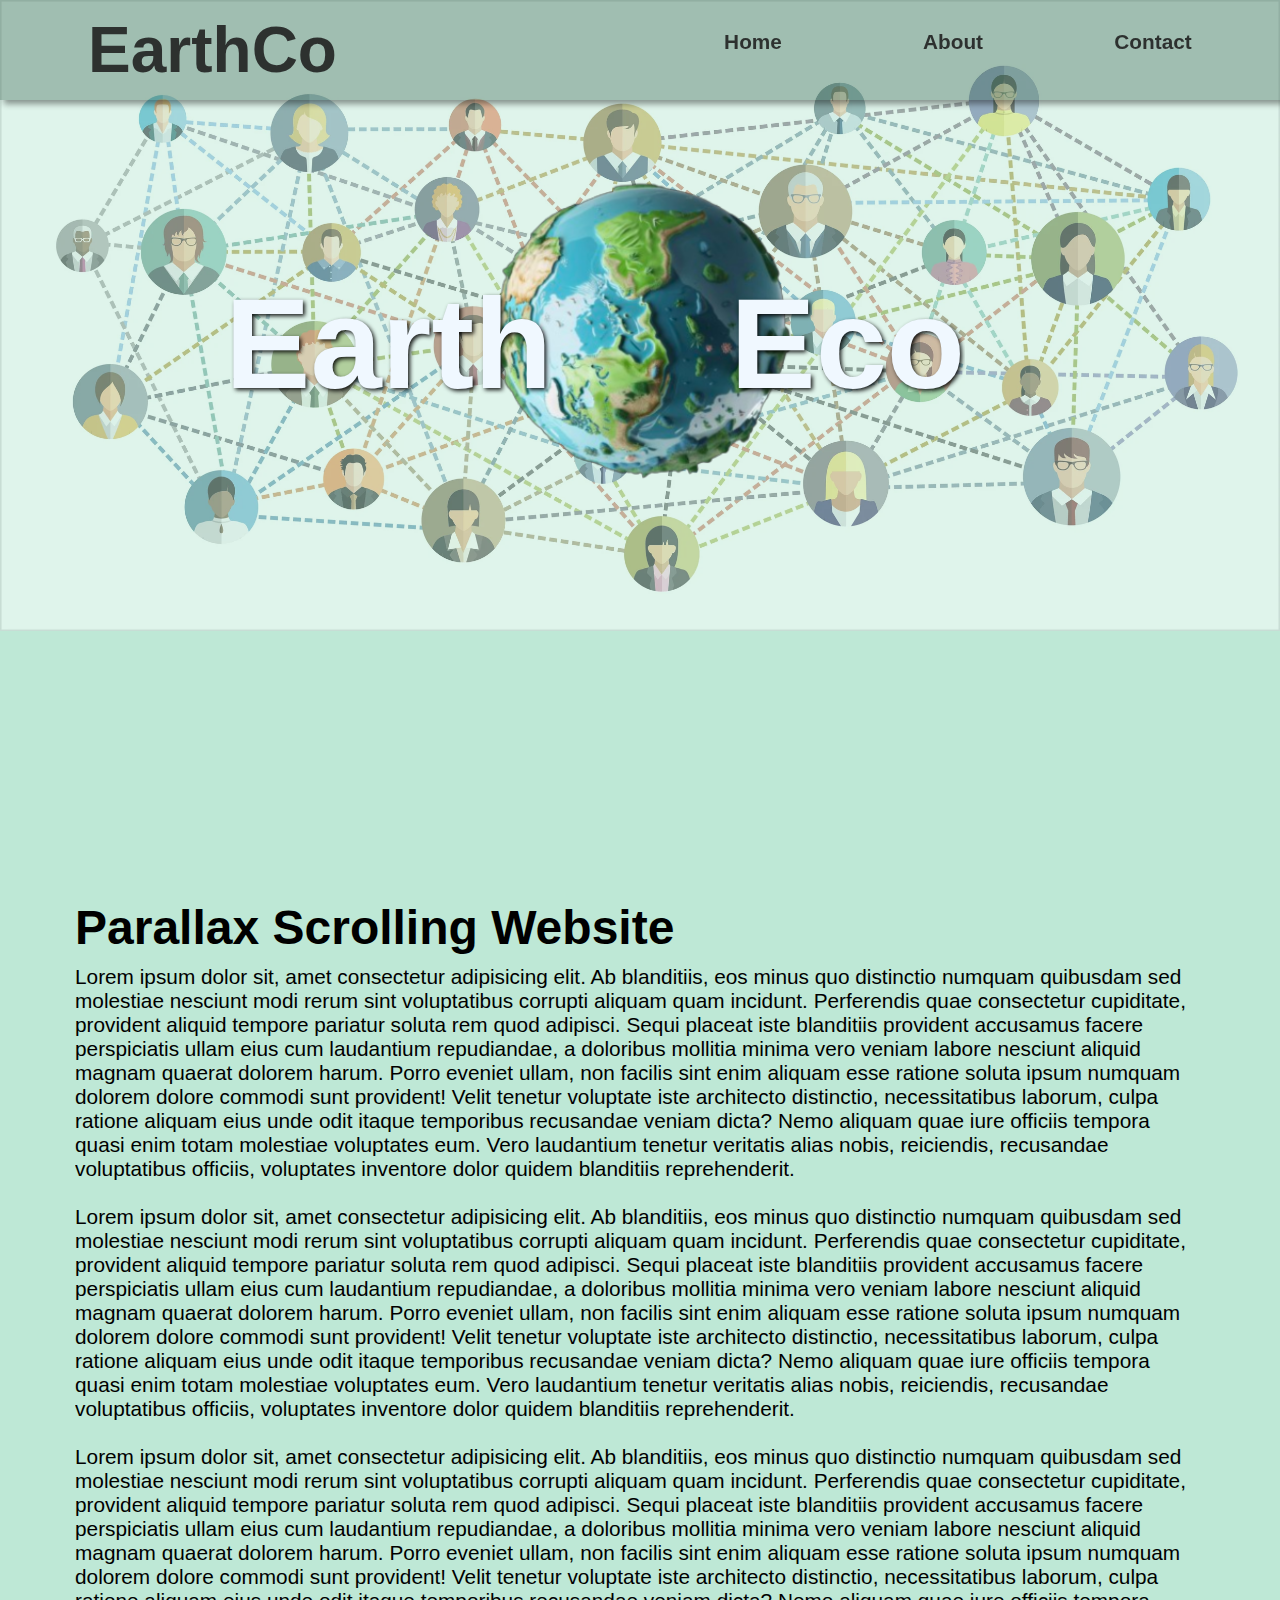
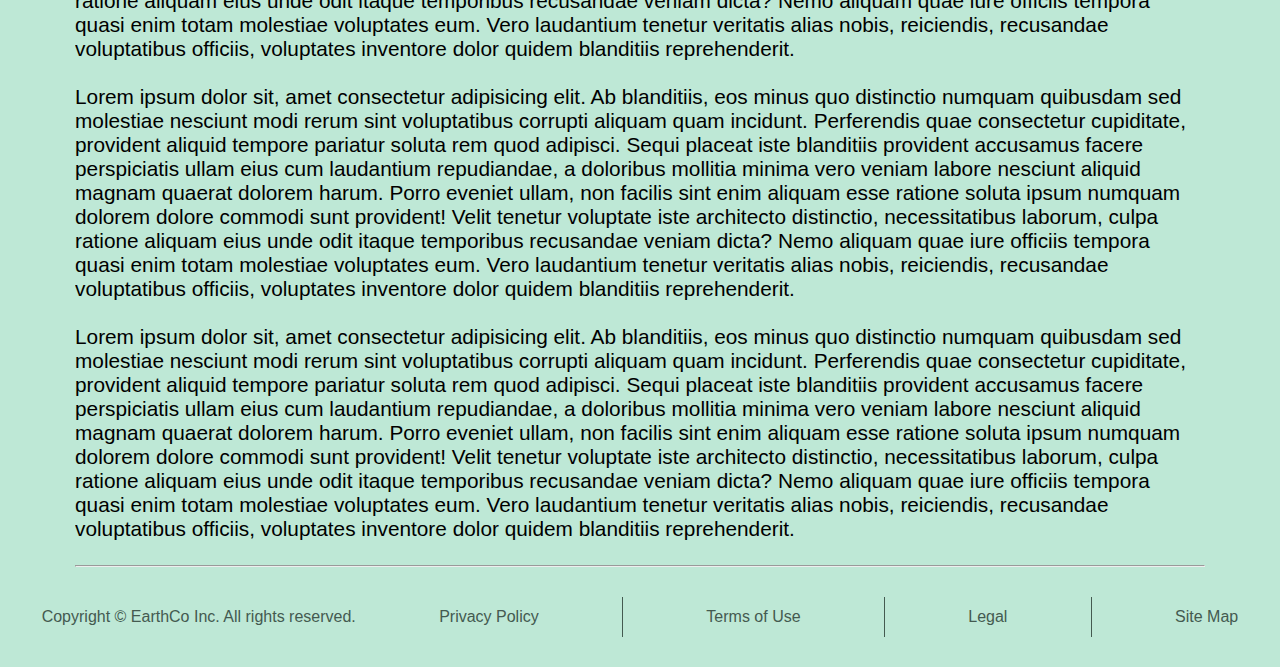
<file: index.html>
<!DOCTYPE html>
<html lang="en">
<head>
    <meta charset="UTF-8">
    <meta name="viewport" content="width=device-width, initial-scale=1.0">
    <title>Home</title>
    <link rel="stylesheet" href="style.css">
</head>
<body>
    <header>
        <h2 class="logo">EarthCo</h2>
        <nav class="navigation">
            <a href="index.html" class="active">Home</a>
            <a href="about.html">About</a>
            <a href="contact.html">Contact</a>
        </nav>
        
    </header>
    <secction class="parallax">
        <img src="network.webp" id="background">
        <img src="eearth.png" id="Earth">
        <h2 id="text1">Eco</h2> 
        <h2 id="text2">Earth</h2> 
    </secction>
    
    <section class="sec">
        <h2>Parallax Scrolling Website</h2>
        <p>
            Lorem ipsum dolor sit, amet consectetur adipisicing elit. Ab blanditiis, eos minus quo distinctio numquam quibusdam sed molestiae nesciunt modi rerum sint voluptatibus corrupti aliquam quam incidunt. Perferendis quae consectetur cupiditate, provident aliquid tempore pariatur soluta rem quod adipisci. Sequi placeat iste blanditiis provident accusamus facere perspiciatis ullam eius cum laudantium repudiandae, a doloribus mollitia minima vero veniam labore nesciunt aliquid magnam quaerat dolorem harum. Porro eveniet ullam, non facilis sint enim aliquam esse ratione soluta ipsum numquam dolorem dolore commodi sunt provident! Velit tenetur voluptate iste architecto distinctio, necessitatibus laborum, culpa ratione aliquam eius unde odit itaque temporibus recusandae veniam dicta? Nemo aliquam quae iure officiis tempora quasi enim totam molestiae voluptates eum. Vero laudantium tenetur veritatis alias nobis, reiciendis, recusandae voluptatibus officiis, voluptates inventore dolor quidem blanditiis reprehenderit.
            <br><br>Lorem ipsum dolor sit, amet consectetur adipisicing elit. Ab blanditiis, eos minus quo distinctio numquam quibusdam sed molestiae nesciunt modi rerum sint voluptatibus corrupti aliquam quam incidunt. Perferendis quae consectetur cupiditate, provident aliquid tempore pariatur soluta rem quod adipisci. Sequi placeat iste blanditiis provident accusamus facere perspiciatis ullam eius cum laudantium repudiandae, a doloribus mollitia minima vero veniam labore nesciunt aliquid magnam quaerat dolorem harum. Porro eveniet ullam, non facilis sint enim aliquam esse ratione soluta ipsum numquam dolorem dolore commodi sunt provident! Velit tenetur voluptate iste architecto distinctio, necessitatibus laborum, culpa ratione aliquam eius unde odit itaque temporibus recusandae veniam dicta? Nemo aliquam quae iure officiis tempora quasi enim totam molestiae voluptates eum. Vero laudantium tenetur veritatis alias nobis, reiciendis, recusandae voluptatibus officiis, voluptates inventore dolor quidem blanditiis reprehenderit.
            <br><br>Lorem ipsum dolor sit, amet consectetur adipisicing elit. Ab blanditiis, eos minus quo distinctio numquam quibusdam sed molestiae nesciunt modi rerum sint voluptatibus corrupti aliquam quam incidunt. Perferendis quae consectetur cupiditate, provident aliquid tempore pariatur soluta rem quod adipisci. Sequi placeat iste blanditiis provident accusamus facere perspiciatis ullam eius cum laudantium repudiandae, a doloribus mollitia minima vero veniam labore nesciunt aliquid magnam quaerat dolorem harum. Porro eveniet ullam, non facilis sint enim aliquam esse ratione soluta ipsum numquam dolorem dolore commodi sunt provident! Velit tenetur voluptate iste architecto distinctio, necessitatibus laborum, culpa ratione aliquam eius unde odit itaque temporibus recusandae veniam dicta? Nemo aliquam quae iure officiis tempora quasi enim totam molestiae voluptates eum. Vero laudantium tenetur veritatis alias nobis, reiciendis, recusandae voluptatibus officiis, voluptates inventore dolor quidem blanditiis reprehenderit.
            <br><br>Lorem ipsum dolor sit, amet consectetur adipisicing elit. Ab blanditiis, eos minus quo distinctio numquam quibusdam sed molestiae nesciunt modi rerum sint voluptatibus corrupti aliquam quam incidunt. Perferendis quae consectetur cupiditate, provident aliquid tempore pariatur soluta rem quod adipisci. Sequi placeat iste blanditiis provident accusamus facere perspiciatis ullam eius cum laudantium repudiandae, a doloribus mollitia minima vero veniam labore nesciunt aliquid magnam quaerat dolorem harum. Porro eveniet ullam, non facilis sint enim aliquam esse ratione soluta ipsum numquam dolorem dolore commodi sunt provident! Velit tenetur voluptate iste architecto distinctio, necessitatibus laborum, culpa ratione aliquam eius unde odit itaque temporibus recusandae veniam dicta? Nemo aliquam quae iure officiis tempora quasi enim totam molestiae voluptates eum. Vero laudantium tenetur veritatis alias nobis, reiciendis, recusandae voluptatibus officiis, voluptates inventore dolor quidem blanditiis reprehenderit.
            <br><br>Lorem ipsum dolor sit, amet consectetur adipisicing elit. Ab blanditiis, eos minus quo distinctio numquam quibusdam sed molestiae nesciunt modi rerum sint voluptatibus corrupti aliquam quam incidunt. Perferendis quae consectetur cupiditate, provident aliquid tempore pariatur soluta rem quod adipisci. Sequi placeat iste blanditiis provident accusamus facere perspiciatis ullam eius cum laudantium repudiandae, a doloribus mollitia minima vero veniam labore nesciunt aliquid magnam quaerat dolorem harum. Porro eveniet ullam, non facilis sint enim aliquam esse ratione soluta ipsum numquam dolorem dolore commodi sunt provident! Velit tenetur voluptate iste architecto distinctio, necessitatibus laborum, culpa ratione aliquam eius unde odit itaque temporibus recusandae veniam dicta? Nemo aliquam quae iure officiis tempora quasi enim totam molestiae voluptates eum. Vero laudantium tenetur veritatis alias nobis, reiciendis, recusandae voluptatibus officiis, voluptates inventore dolor quidem blanditiis reprehenderit.
            <br><br>
        </p><hr>
    </section>

    <section class="footer">
        <p>Copyright &copy; EarthCo Inc. All rights reserved.</p>
        <p>Privacy Policy</p>
        <div class="vl"></div>
        <p>Terms of Use</p>
        <div class="vl"></div>
        <p>Legal</p>
        <div class="vl"></div>
        <p>Site Map</p>
    </section>


    <script src="scrtip.js"></script>
</body>
</html>
</file>
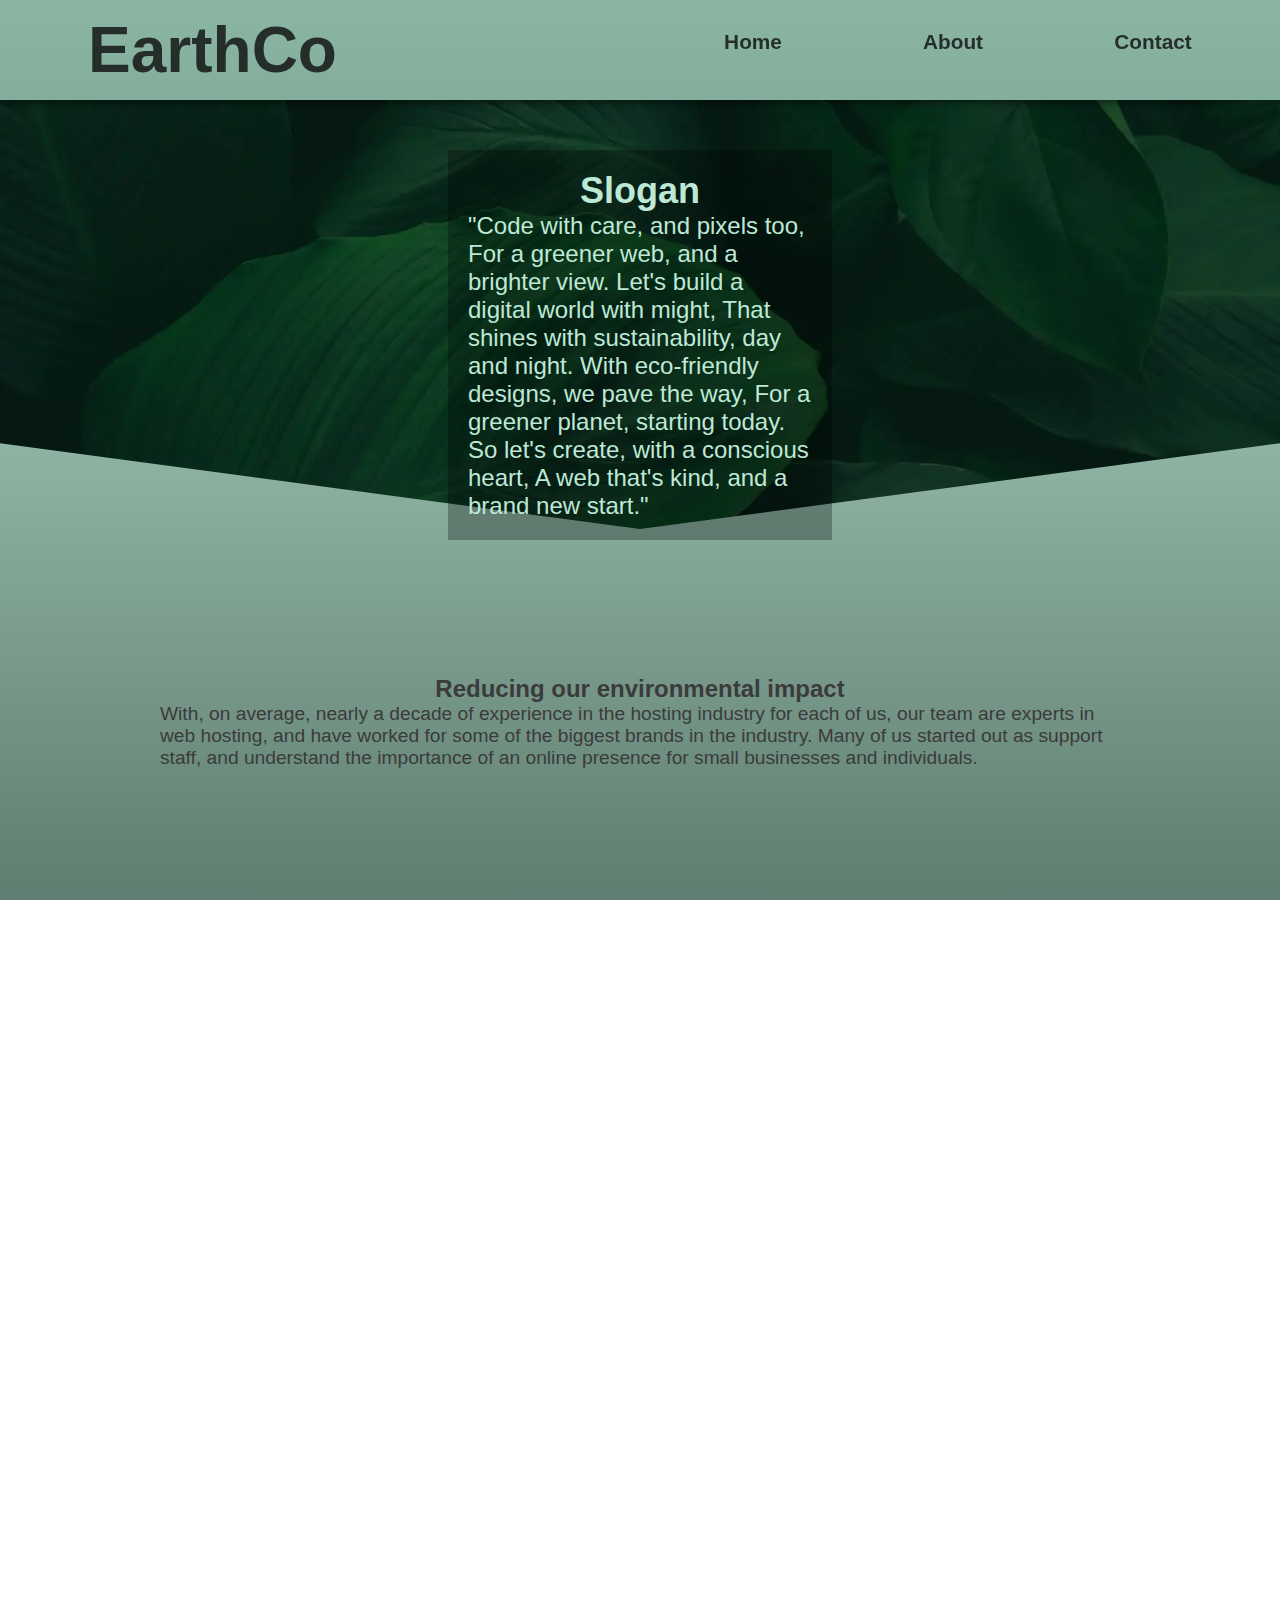
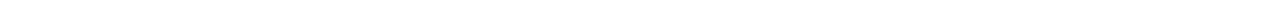
<file: about.html>
<!DOCTYPE html>
<html lang="en">
<head>
    <meta charset="UTF-8">
    <meta name="viewport" content="width=device-width, initial-scale=1.0">
    <link rel="stylesheet" href="about.css">
    <title>About</title>
</head>
<body>

    <header>
        <h2 class="logo">EarthCo</h2>
        <nav class="navigation">
            <a href="index.html" class="active">Home</a>
            <a href="about.html">About</a>
            <a href="contact.html">Contact</a>
        </nav>
    </header>

    <secction class="about">
        <img src="leafback.webp" id="leaf">
        <div class="quot">
            <h2 class="anthem">Slogan</h2>
            <p class="text">"Code with care, and pixels too,
                For a greener web, and a brighter view.
                Let's build a digital world with might,
                That shines with sustainability, day and night.
                
                With eco-friendly designs, we pave the way,
                For a greener planet, starting today.
                So let's create, with a conscious heart,
                A web that's kind, and a brand new start."</p>
        </div>
    </secction>
    <secction class="about2">
    <div class="content">
        <h2 class="head">Reducing our environmental impact</h2>
        <p class="para">With, on average, nearly a decade of 
            experience in the hosting industry for each of us,
             our team are experts in web hosting, and have
              worked for some of the biggest brands in the 
              industry. Many of us started out as support staff, 
              and understand the importance of an online presence
               for small businesses and individuals.</p>
        </div></secction>
        <secction class="action">
            <div class="action1">
                <img src="envi.svg" id="envi">

                <section class="contt">
                <div class="class1">
                    <h2 class="heading">Carbon offset planting                    </h2>
                    <p class="para">Each hosting package and 
                        server purchased through us has trees 
                        planted every month. We also regularly 
                        fund tree planting and other Gold Standard 
                        projects throughout the year.</p>
                </div>
                <div class="class2">
                    <h2 class="heading">Eco-friendly technology</h2>
                    <p class="para">All our websites are hosted on servers
                         built to be as energy-efficient as possible, 
                         and we are always looking for new ways to 
                         increase our efficiency, reducing the amount of
                          electricity needed.</p>
                </div>
                <div class="class3">
                    <h2 class="heading">Green business practices</h2>
                    <p class="para">Our staff works together to run our
                         business as eco friendly as possible, including 
                         working remotely, choosing green energy suppliers,
                          and reducing our own impact on the planet.</p>
                </div></section>
                
            </div>
        </secction>

        <section class="footer">
            <p>Copyright &copy; EarthCo Inc. All rights reserved.</p>
            <p>Privacy Policy</p>
            <div class="vl"></div>
            <p>Terms of Use</p>
            <div class="vl"></div>
            <p>Legal</p>
            <div class="vl"></div>
            <p>Site Map</p>
        </section>
    
</body>
</html>
</file>
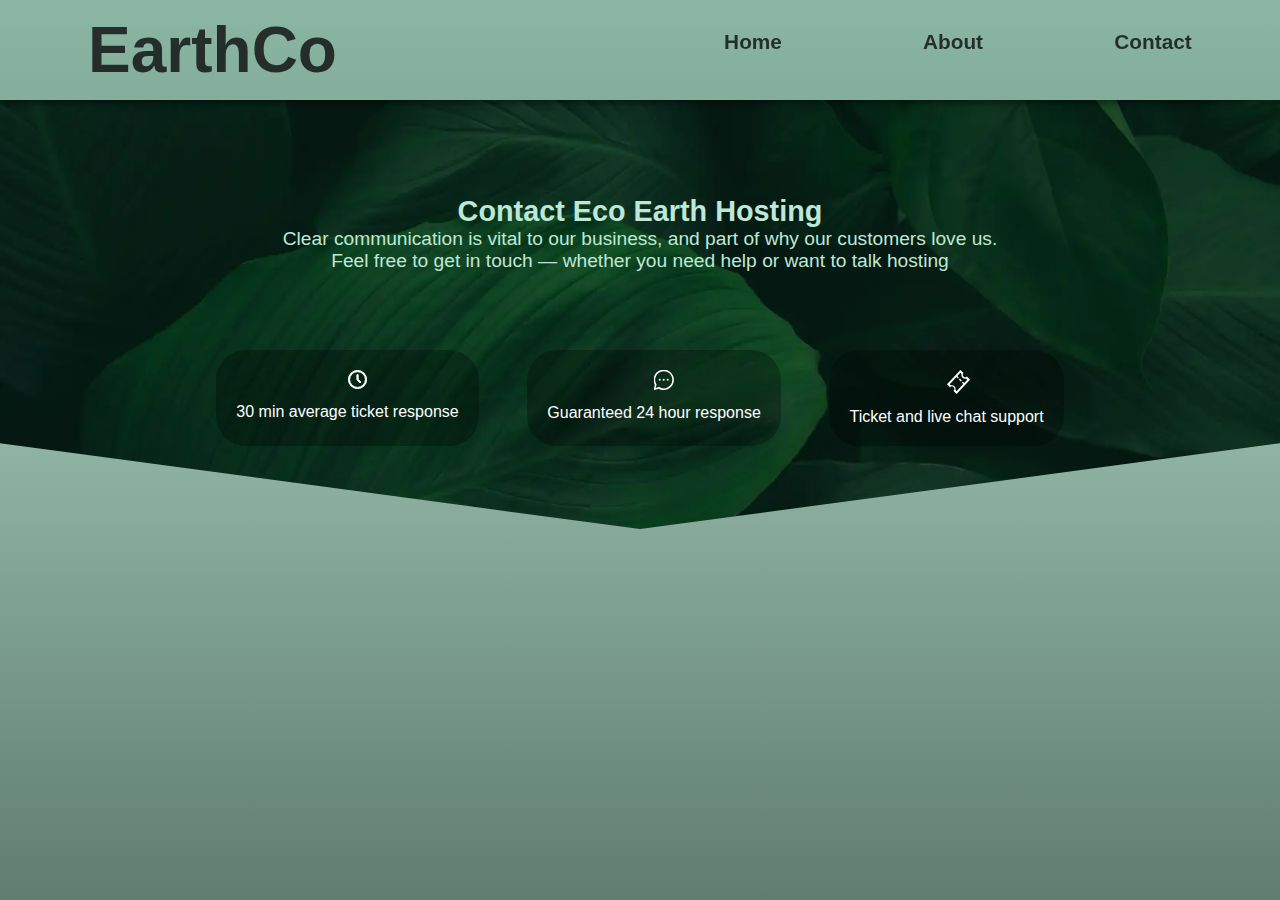
<file: contact.html>
<!DOCTYPE html>
<html lang="en">
<head>
    <meta charset="UTF-8">
    <meta name="viewport" content="width=device-width, initial-scale=1.0">
    <link rel="stylesheet" href="contact.css">
    <title>Contact</title>
</head>
<body>
    <header>
        <h2 class="logo">EarthCo</h2>
        <nav class="navigation">
            <a href="index.html" class="active">Home</a>
            <a href="about.html">About</a>
            <a href="#">Contact</a>
        </nav>
    </header>

    <secction class="about">
        <img src="leafback.webp" id="leaf">
        <div class="quot">
            <h2 class="heading">Contact Eco Earth Hosting</h2>      
            <p class="text1">Clear communication is vital to our business, and part of why our customers love us.</p>
            <p class="text2">Feel free to get in touch — whether you need help or want to talk hosting</p>
        </div>
        <div class="classes">
            <div class="class1">
                <img src="clock-icon.svg" id="img">
                <p class="text">30 min average ticket response</p>
            </div>
            <div class="class2">
                <img src="chat-icon.svg" id="img">
                <p class="text">Guaranteed 24 hour response</p>
            </div>
            <div class="class3">
                <img src="ticket-icon.svg" id="img">
                <p class="text">Ticket and live chat support</p>
            </div>
        </div>
    </secction>
    
</body>
</html>
</file>
<file: style.css>
*{
    margin: 0;
    box-sizing: border-box;
    overflow-x: hidden;
    font-family:'Poppins', sans-serif;
}

body {
    position: relative;
    background: #bee8d6;
    min-height: 100vh;
    border: 0;
    margin: 0;

}




/*HEADER*/
header {
    position: fixed;
    top: 0;
    left: 0;
    height: 100px;
    width: 100%;
    padding-left: 1vh;
    padding-right: 1vh;
    z-index: 1;
    display: flex;
    justify-content: center;
    align-items: center;
    background-color: #305b4871;
    overflow-y: hidden;
    opacity: 0.8;
    box-shadow: 4px 4px 6px rgba(0, 0, 0, .5);
}

.logo {
    font-size: 4em;
    color: #000000;
    pointer-events: none;
    margin-right: 95vh;
    display: flex;
    align-items: center;
}
.navigation{
    width: 600px;
    position: absolute;
    display: flex;
    justify-content: space-around;
    right: 3vh;
    height: 100px;
}
.navigation a{ 
    width: 150px;
    text-decoration: none;
    color: #000000;
    padding-top: 30px;
    font-weight: 800;
    font-size: 1.3em;
    display: flex;
    justify-content: center;
}


.navigation a:hover {
    background-repeat: no-repeat;
    background-size: 150px;
    animation: hover 1s;
    background-image: url("laptop-png-6752.png");
    color: #000000e8;
}

@keyframes hover {
    from {opacity: 0; }
    to {opacity: 1;}
}






.parallax {
    display: flex;
    justify-content: center;
    align-items: center;
    height: 100vh;
}
#background {
    opacity: 0.5;
}
#text2{
    position: absolute;
    top: 30vh;
    left:25vh;
    font-size: 8em;
    color: aliceblue;
    text-shadow: 2px 2px 4px rgba(0, 0, 0, .9);
}
#text1{
    position: absolute;
    top: 30vh;
    right:35vh;
    font-size: 8em;
    color: aliceblue;
    text-shadow: 2px 2px 4px rgba(0, 0, 0, .9);
}

.parallax img {
    position: absolute;
    top: 0;
    width: 100%;
    pointer-events: none;
}


#Earth {
    animation: spin 60s linear infinite
}
@keyframes spin {
    from { transform: rotate(0deg); }
    to { transform: rotate(360deg); }
}






.sec{
    position: relative;
    background: #bee8d6;
    padding-top: 0;
    padding-left: 75px;
    padding-right: 75px;
}

.sec h2 {
    font-size: 3em;
    color: #000000;
    margin-bottom: 10px;
}

.sec p {
    font-size: 1.3em;
    color: #000000;
    font-weight: 300;
}





/*FOOTER*/
.footer {
    position: relative;
    height: 100px;
    bottom: 0px;
    left: 0;
    width: 100%;
    z-index: 1;
    display: flex;
    justify-content: space-around;
    align-items: center;
}
.footer p{
    color: #445a50;    
    font-size: 1em;
}
.vl {
    border-left: 1px solid #445a50;
    height: 40px;
}
</file>
<file: about.css>
*{
    margin: 0;
    box-sizing: border-box;
    overflow-x: hidden;
    font-family:'Poppins', sans-serif;
}

body {
    position: relative;
    background: linear-gradient(#bee8d6, #5f7d70);
    min-height: 100vh;
    border: 0;
    margin: 0;

}




/*HEADER*/
header {
    position: fixed;
    top: 0;
    left: 0;
    height: 100px;
    width: 100%;
    padding-left: 1vh;
    padding-right: 1vh;
    z-index: 1;
    display: flex;
    justify-content: center;
    align-items: center;
    background-color: #305b4871;
    overflow-y: hidden;
    opacity: 0.8;
    box-shadow: 4px 4px 6px rgba(0, 0, 0, .5);
}

.logo {
    font-size: 4em;
    color: #000000;
    pointer-events: none;
    margin-right: 95vh;
    display: flex;
    align-items: center;
}
.navigation{
    width: 600px;
    position: absolute;
    display: flex;
    justify-content: space-around;
    right: 3vh;
    height: 100px;
}
.navigation a{ 
    width: 150px;
    text-decoration: none;
    color: #000000;
    padding-top: 30px;
    font-weight: 800;
    font-size: 1.3em;
    display: flex;
    justify-content: center;
}


.navigation a:hover {
    background-repeat: no-repeat;
    background-size: 150px;
    animation: hover 1s;
    background-image: url("laptop-png-6752.png");
    color: #000000e8;
}

@keyframes hover {
    from {opacity: 0; }
    to {opacity: 1;}
}



.about {
    top: 100px;
    display: flex;
    justify-content: center;

}
#leaf {
    top: 100px;
    position: absolute;
    width: 100%;
    clip-path: polygon(0% 0%, 100% 0%, 100% 100%, 100% 60%, 50% 75%, 0% 60%, 0% 100%);
}
.quot {
    position: absolute;
    top: 150px;
    width: 30%;
    font-size: 1.5em;
    color: #bee8d6;
    background-color: #00000046;
    padding: 20px;
}
.anthem, .text {
    display: flex;
    justify-content: center;
}


.about2{
    top: 75vh;
    display: flex;
    justify-content: center;

}
.content {
    position: absolute;
    top: 75vh;
    width: 75%;
}
.head {
    display: flex;
    justify-content: center;
    font-size: 1.5em;
    color: #3b3b3b;
}
.para {
    display: flex;
    justify-content: center;
    font-size: 1.2em;
    color: #3b3b3b;
}


.action{
    top: 100vh;
}

#envi {
    top: 100vh;
    position: absolute;
    padding-left: 95vh;
}
.contt{
    position: absolute;
    top: 100vh;
    width: 40%;
    height: 500px;
    padding-left: 70px;
    display: flex;
    justify-content: space-around;
    flex-direction: column;
}
.class1{
    background: #e4f2d5e6;
    border-radius: 20px;
    padding: 20px;
}
.class2{
    background: #d9eef2eb;
    border-radius: 20px;
    padding: 20px;
}
.class3{
    background: #f7e6d9e8;
    border-radius: 20px;
    padding: 20px;
}

.footer {
    position: absolute;
    bottom: -80vh;
    padding: 50px;
    left: 0;
    width: 100%;
    z-index: 1;
    display: flex;
    justify-content: space-around;
    align-items: center;
    background: #5f7d70;
}
.footer p{
    color: #000000;    
    font-size: 1em;
}
.vl {
    border-left: 1px solid #000000;
    height: 40px;
}
</file>
<file: contact.css>
*{
    margin: 0;
    box-sizing: border-box;
    overflow-x: hidden;
    font-family:'Poppins', sans-serif;
}

body {
    position: relative;
    background: linear-gradient(#bee8d6, #5f7d70);
    min-height: 100vh;
    border: 0;
    margin: 0;

}




/*HEADER*/
header {
    position: fixed;
    top: 0;
    left: 0;
    height: 100px;
    width: 100%;
    padding-left: 1vh;
    padding-right: 1vh;
    z-index: 1;
    display: flex;
    justify-content: center;
    align-items: center;
    background-color: #305b4871;
    overflow-y: hidden;
    opacity: 0.8;
    box-shadow: 4px 4px 6px rgba(0, 0, 0, .5);
}

.logo {
    font-size: 4em;
    color: #000000;
    pointer-events: none;
    margin-right: 95vh;
    display: flex;
    align-items: center;
}
.navigation{
    width: 600px;
    position: absolute;
    display: flex;
    justify-content: space-around;
    right: 3vh;
    height: 100px;
}
.navigation a{ 
    width: 150px;
    text-decoration: none;
    color: #000000;
    padding-top: 30px;
    font-weight: 800;
    font-size: 1.3em;
    display: flex;
    justify-content: center;
}


.navigation a:hover {
    background-repeat: no-repeat;
    background-size: 150px;
    animation: hover 1s;
    background-image: url("laptop-png-6752.png");
    color: #000000e8;
}

@keyframes hover {
    from {opacity: 0; }
    to {opacity: 1;}
}




.about {
    top: 100px;
    display: flex;
    justify-content: center;

}
#leaf {
    top: 100px;
    position: absolute;
    width: 100%;
    clip-path: polygon(0% 0%, 100% 0%, 100% 100%, 100% 60%, 50% 75%, 0% 60%, 0% 100%);
}

.quot {
    position: absolute;
    top: 175px;
    font-size: 1.2em;
    color: #bee8d6;
    padding: 20px;
}

.heading, .text1, .text2 {
    display: flex;
    justify-content: center;
}

.classes{
    position: absolute;
    top:350px;
    width: 70%;
    display: flex;
    justify-content: space-around;

}

.class1, .class2, .class3{
    position: relative;
    padding: 20px;
    background: #00000047;
    border-radius: 30px;
    color: white;
}
#img{
    padding-left: 50%;
    padding-bottom: 10px;
}
</file>
